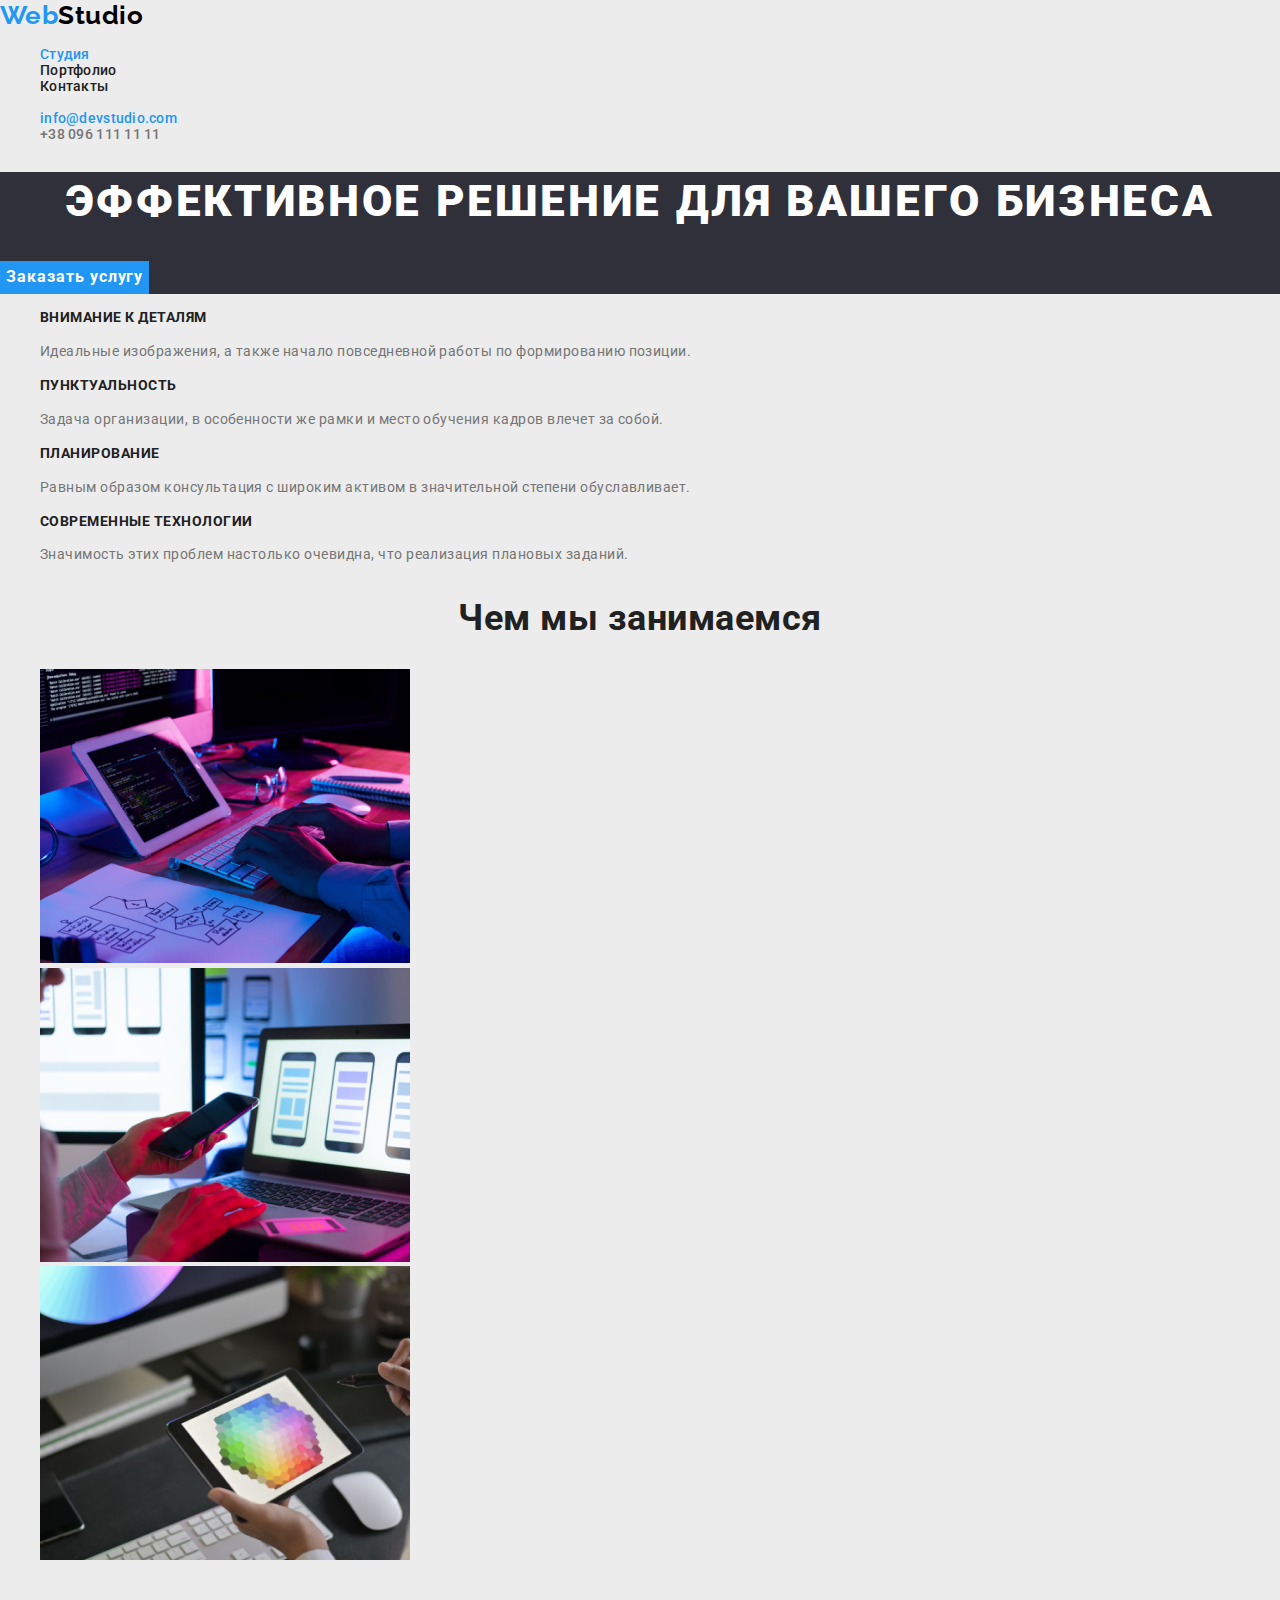
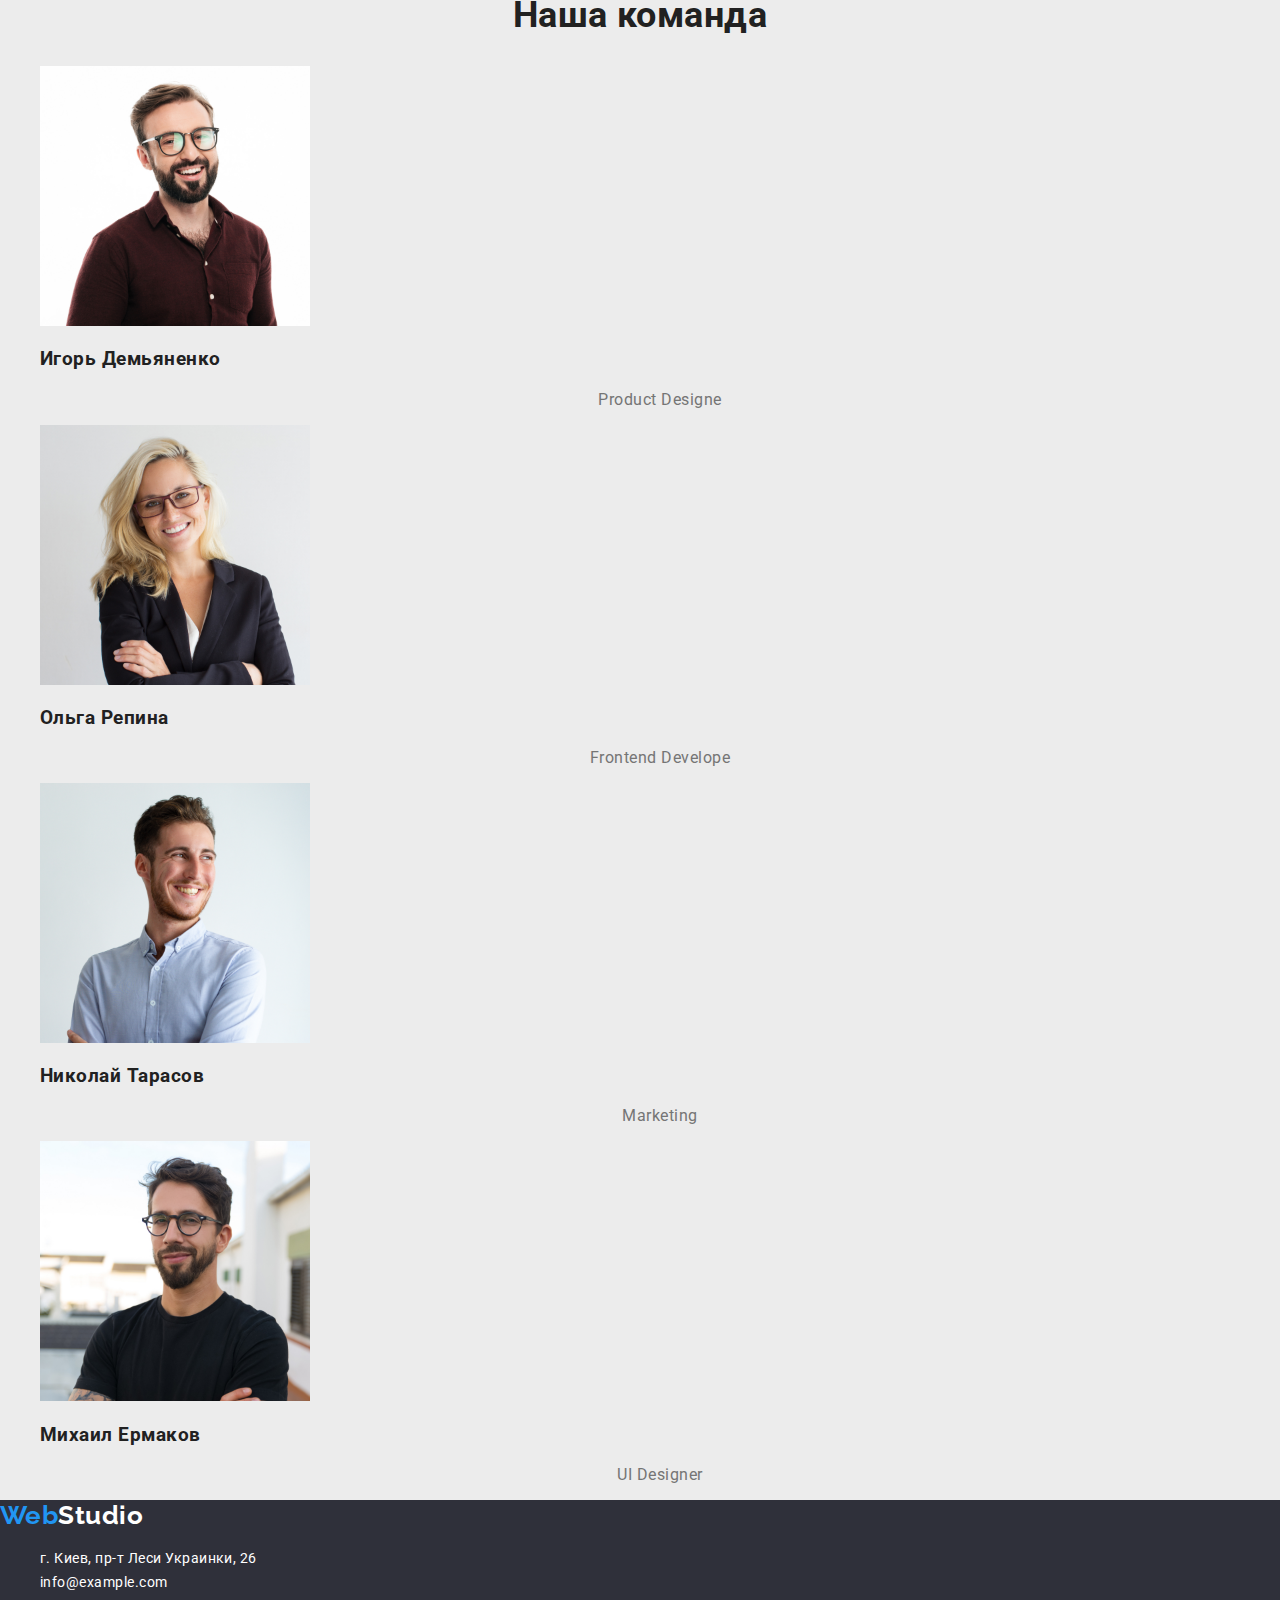
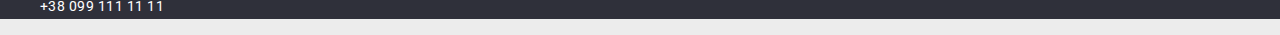
<file: index.html>
<!DOCTYPE html>
<html lang="en">

<head>
    <meta charset="UTF-8">
    <meta http-equiv="X-UA-Compatible" content="IE=edge">
    <meta name="viewport" content="width=device-width, initial-scale=1.0">
    <title>Home work 2</title>
    <!-- Нормализатор -->
    <link rel="stylesheet"
        href="https://cdnjs.cloudflare.com/ajax/libs/modern-normalize/1.0.0/modern-normalize.min.css">
    <!-- Шрифт  -->
    <link rel="preconnect" href="https://fonts.gstatic.com">
    <link
        href="https://fonts.googleapis.com/css2?family=Raleway:wght@700&family=Roboto:wght@400;500;700;900&display=swap"
        rel="stylesheet">
    <!-- Мои стили -->
    <link rel="stylesheet" href="./css/style.css">
</head>

<body>
    <!-- Заполняем header -->
    <header class="header">
        <!-- Верхняя линия -->
        <!-- nav - навигация на другие страницы -->
        <nav class="header-nav">
            <a class="logo-link link" href="">Web<span style="color: #000000;">Studio</span>
            </a>

            <ul class="menu-list">

                <li class="menu-item list">
                    <a class="menu-link link header-color-info" href="">Студия</a>
                </li>

                <li class="menu-item list">
                    <a class="menu-link link color-link-nav" href="./portfolio.html">Портфолио</a>
                </li>

                <li class="menu-item list">
                    <a class="menu-link link color-link-nav" href="">Контакты</a>
                </li>
            </ul>
        </nav>

        <ul class="menu-list">
            <li class="menu-item list">
                <a class="mail-link link header-color-info" href="mailto:info@devstudio.com">info@devstudio.com
                </a>
            </li>

            <li class="menu-item list">
                <a class="tel-link link color" href="tel:+380961111111">+38 096 111 11 11
                </a>
            </li>
        </ul>
    </header>

    <!-- Заполняем main-->
    <main>

        <!-- Шапка -->
        <section class="hero">

            <h1 class="hero-name">
                Эффективное решение для вашего бизнеса
            </h1>

            <button class="modal-btn" type="button">
                Заказать услугу
            </button>

        </section>

        <!-- Особенности -->
        <section class="section-work">
            <ul class="list-section-work">
                <li class="list">
                    <h3 class="heading-stction-features heading">
                        Внимание к деталям
                    </h3>
                    <p class="style-under-heading under-heading">
                        Идеальные изображения, а также начало повседневной работы по формированию позиции.
                    </p>
                </li>

                <li class="list">
                    <h3 class="heading-stction-features heading">
                        Пунктуальность
                    </h3>
                    <p class="style-under-heading under-heading">
                        Задача организации, в особенности же рамки и место обучения кадров влечет за собой.
                    </p>
                </li>

                <li class="list">
                    <h3 class="heading-stction-features heading">
                        Планирование
                    </h3>
                    <p class="style-under-heading under-heading">
                        Равным образом консультация с широким активом в значительной степени обуславливает.
                    </p>
                </li>

                <li class="list">
                    <h3 class="heading-stction-features heading">
                        Современные технологии
                    </h3>
                    <p class="style-under-heading under-heading">
                        Значимость этих проблем настолько очевидна, что реализация плановых заданий.
                    </p>
                </li>
            </ul>
        </section>

        <!-- Чем мы занимаемся -->
        <section>
            <h2 class="style-main-heading heading">Чем мы занимаемся</h2>
            <ul>
                <li class="list">
                    <img src="./images/index/comp.jpg" alt="comp" width="370" height="294">
                </li>

                <li class="list">
                    <img src="./images/index/phone.jpg" alt="phone" width="370" height="294">
                </li>

                <li class="list">
                    <img src="./images/index/apple.jpg" alt="apple" width="370" height="294">
                </li>
            </ul>
        </section>

        <!-- Наша команда -->
        <section>
            <h2 class="style-main-heading heading">Наша команда</h2>
            <ul>
                <li class="list">
                    <img src="./images/index/igor.jpg" alt="igor" width="270" height="260">
                    <h3 class="heading">Игорь Демьяненко</h3>
                    <p class="style-section-team under-heading">Product Designe</p>
                </li>

                <li class="list">
                    <img src="./images/index/olga.jpg" alt="olga" width="270" height="260">
                    <h3 class="heading">Ольга Репина</h3>
                    <p class="style-section-team under-heading">Frontend Develope</p>
                </li>

                <li class="list">
                    <img src="./images/index/nikolay.jpg" alt="nokolay" width="270" height="260">
                    <h3 class="heading">Николай Тарасов</h3>
                    <p class="style-section-team under-heading">Marketing</p>
                </li>

                <li class="list">
                    <img src="./images/index/mihail.jpg" alt="mihail" width="270" height="260">
                    <h3 class="heading">Михаил Ермаков</h3>
                    <p class="style-section-team under-heading">UI Designer</p>
                </li>
            </ul>
        </section>
    </main>

    <!-- footer -->
    <footer class="site-footer">
        <a class="logo-link link" href="./index.html" lang="en">
            Web<span style="color: #ffffff">Studio</span>
        </a>

        <address class="footer-adres">

            <ul class="list">
                <li>
                    <a class="footer-link link" href="https://goo.gl/maps/GLm2jWPZ9G5UtM699" target="_blank"
                        rel="noreferrer noot">
                        г. Киев, пр-т Леси Украинки, 26
                    </a>
                </li>

                <li>
                    <a class="footer-link link" href="mailto:info@example.com">
                        info@example.com
                    </a>
                </li>

                <li>
                    <a class="footer-link link" href="tel:+380991111111">
                        +38 099 111 11 11
                    </a>
                </li>
            </ul>
        </address>
    </footer>
</body>

</html>
</file>
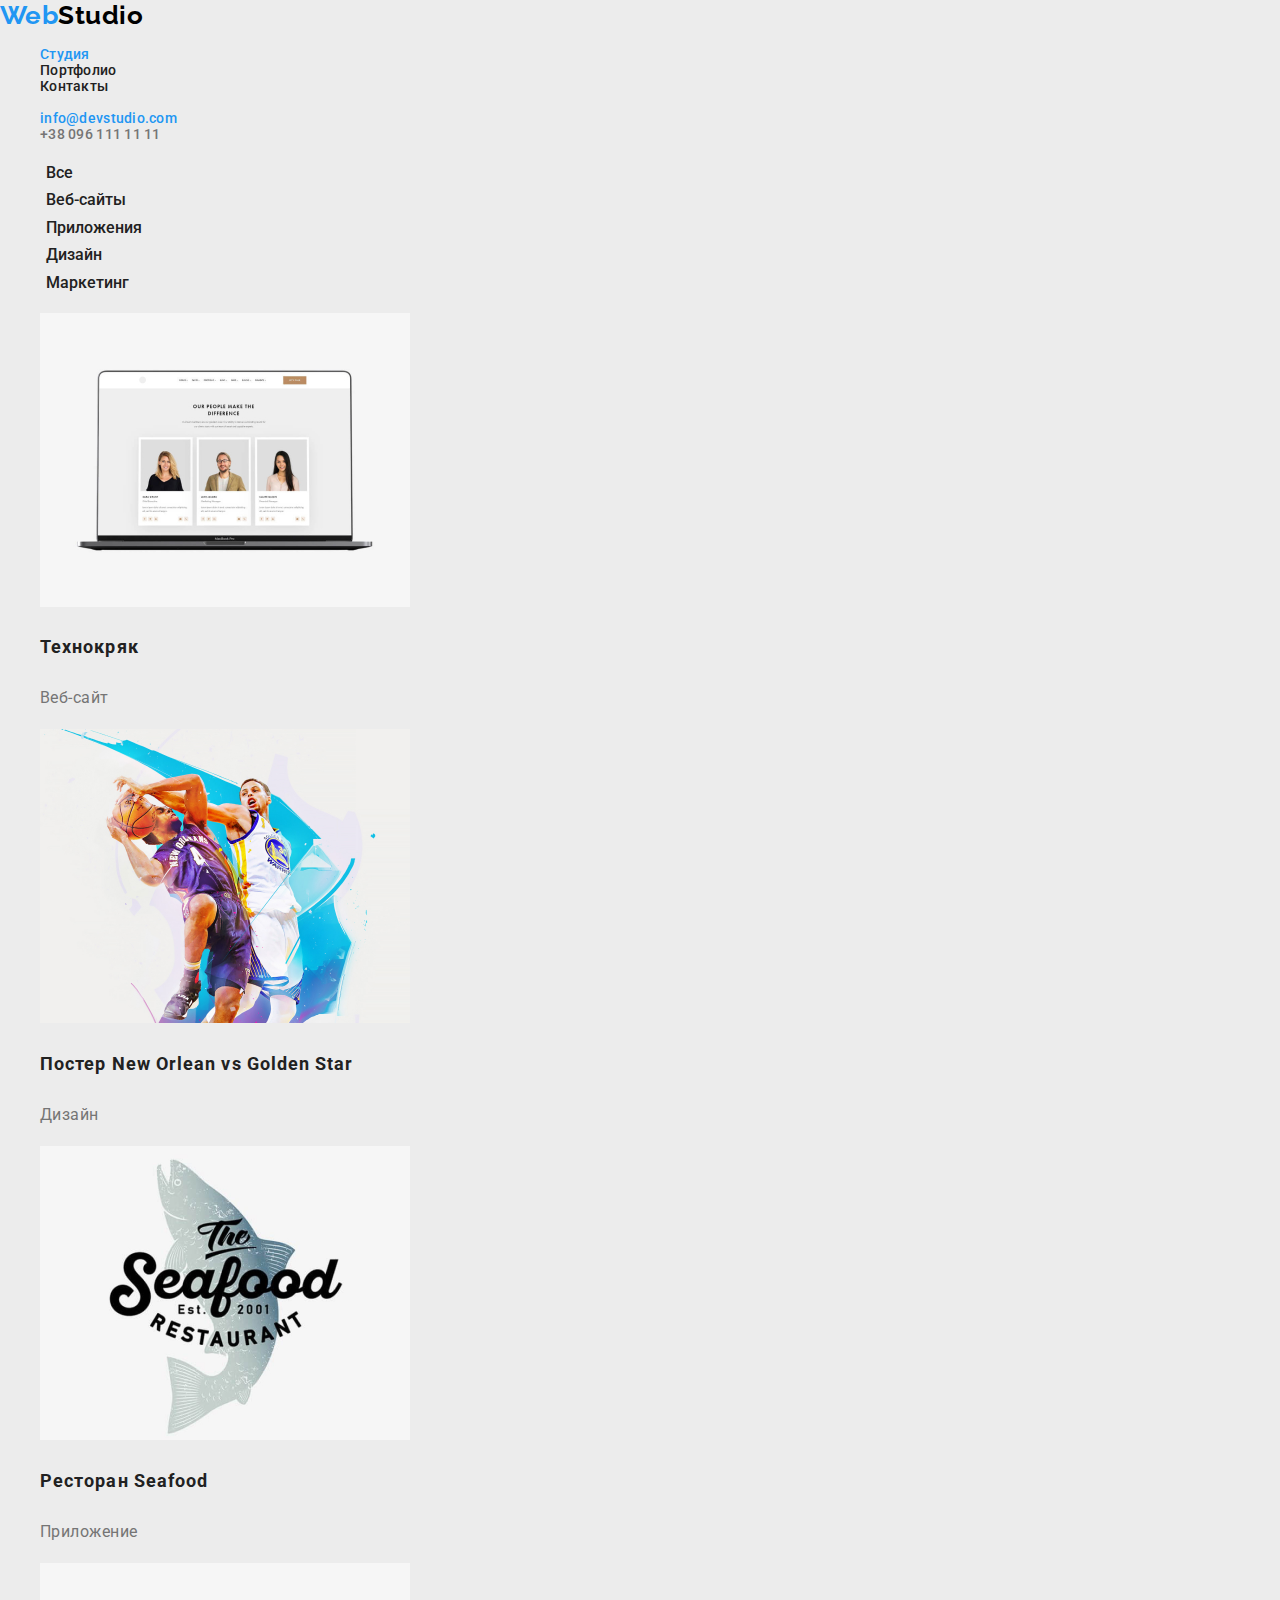
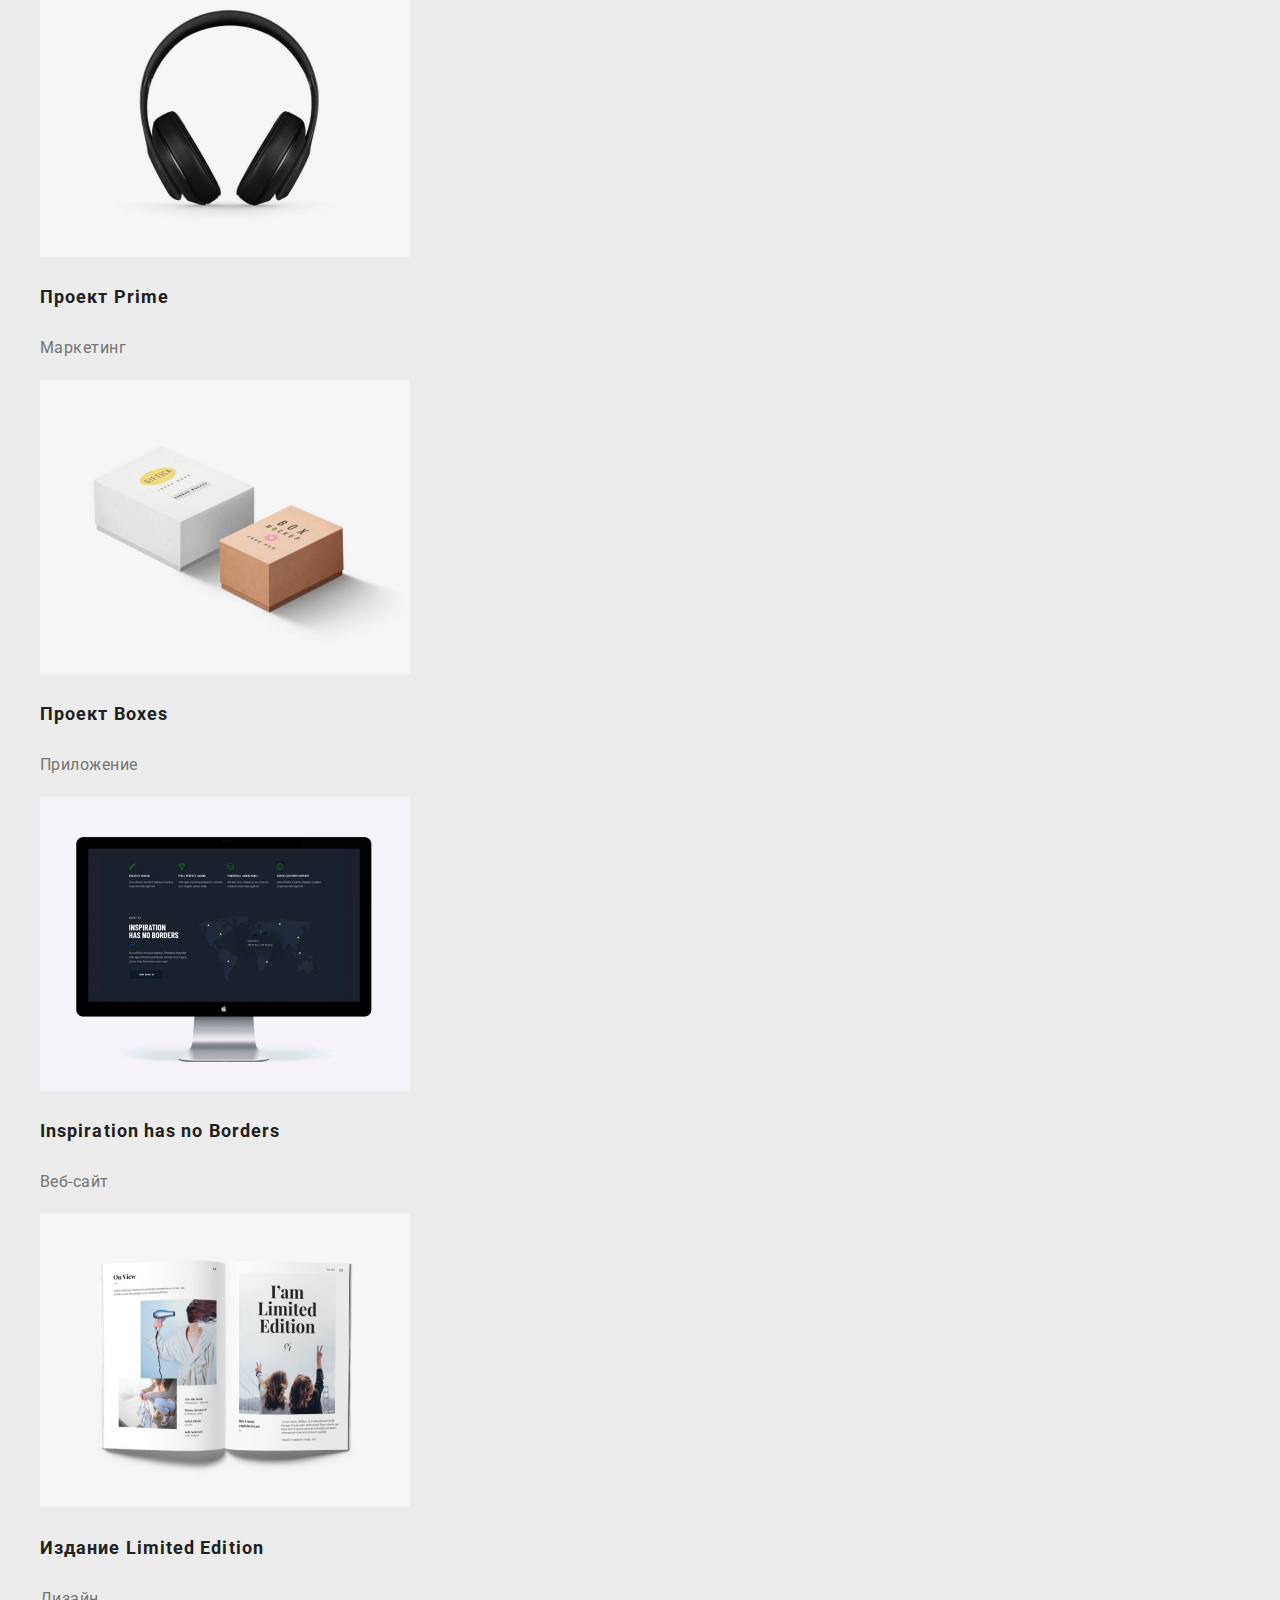
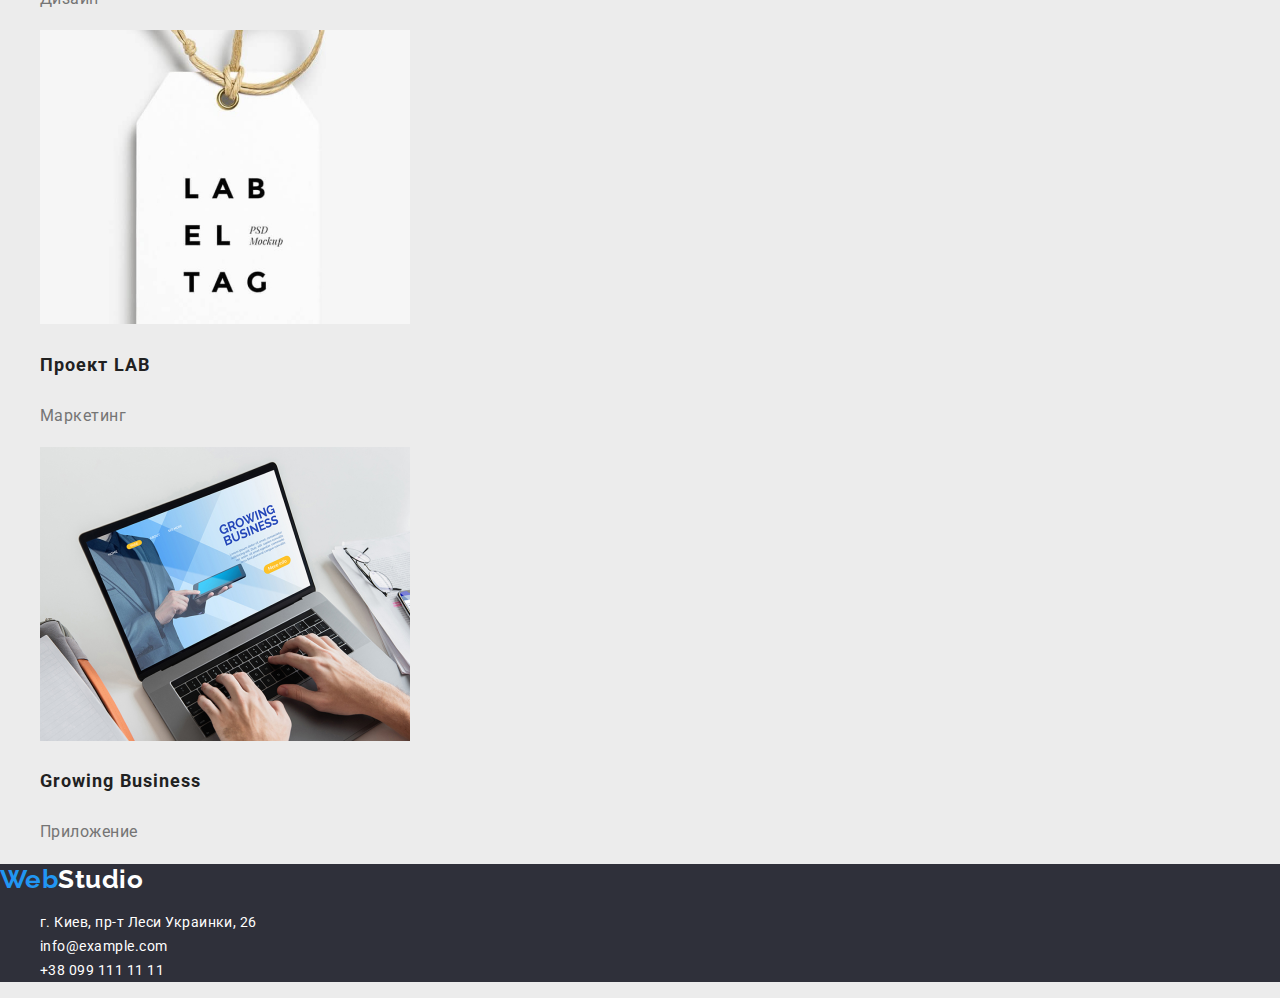
<file: portfolio.html>
<!DOCTYPE html>
<html lang="en">

<head>
    <meta charset="UTF-8">
    <meta http-equiv="X-UA-Compatible" content="IE=edge">
    <meta name="viewport" content="width=device-width, initial-scale=1.0">
    <title>Home work 2</title>
    <!-- Нормализатор -->
    <link rel="stylesheet"
        href="https://cdnjs.cloudflare.com/ajax/libs/modern-normalize/1.0.0/modern-normalize.min.css">
    <!-- Шрифт  -->
    <link rel="preconnect" href="https://fonts.gstatic.com">
    <link
        href="https://fonts.googleapis.com/css2?family=Raleway:wght@700&family=Roboto:wght@400;500;700;900&display=swap"
        rel="stylesheet">
    <!-- Мои стили -->
    <link rel="stylesheet" href="./css/style.css">
</head>

<body>
    <!-- Заполняем header -->
    <header class="header">
        <!-- Верхняя линия -->
        <!-- nav - навигация на другие страницы -->
        <nav class="header-nav">
            <a class="logo-link link" href="">Web<span style="color: #000000;">Studio</span>
            </a>

            <ul class="menu-list">

                <li class="menu-item list">
                    <a class="menu-link link header-color-info" href="">Студия</a>
                </li>

                <li class="menu-item list">
                    <a class="menu-link link color-link-nav" href="./index.html">Портфолио</a>
                </li>

                <li class="menu-item list">
                    <a class="menu-link link color-link-nav" href="">Контакты</a>
                </li>
            </ul>
        </nav>

        <ul class="menu-list">
            <li class="menu-item list">
                <a class="mail-link link header-color-info" href="mailto:info@devstudio.com">info@devstudio.com
                </a>
            </li>

            <li class="menu-item list">
                <a class="tel-link link color" href="tel:+380961111111">+38 096 111 11 11
                </a>
            </li>
        </ul>
    </header>

    <!-- MAIN -->
    <main>
        <!-- SECTION BUTON -->
        <section class="main-section-btn">
            <ul class="list">
                <li><button class="filter-btn" type="button">Все</button>
                </li>
                <li>
                    <button class="filter-btn" type="button">Веб-сайты</button>
                </li>
                <li>
                    <button class="filter-btn" type="button">Приложения</button>
                </li>
                <li>
                    <button class="filter-btn" type="button">Дизайн</button>
                </li>
                <li>
                    <button class="filter-btn" type="button">Маркетинг</button>
                </li>
            </ul>
        </section>


        <!-- LIST IMAGES -->
        <ul class="list">
            <li>
                <img src="./images/portfolio/webSite.jpg" alt="webSite" width="370" height="
294px">
                <h3 class="heading-list-portfolio">
                    Технокряк
                </h3>
                <p class="under-heading-portfilio">Веб-сайт</p>
            </li>

            <li>
                <img src="./images/portfolio/basketball.jpg" alt="basketball" width="370" height="
294px">
                <h3 class="heading-list-portfolio">
                    Постер New Orlean vs Golden Star
                </h3>
                <p class="under-heading-portfilio">Дизайн</p>
            </li>

            <li>
                <img src="./images/portfolio/labell.jpg" alt="label" width="370" height="
294px">
                <h3 class="heading-list-portfolio">
                    Ресторан Seafood
                </h3>
                <p class="under-heading-portfilio">Приложение</p>
            </li>

            <li>
                <img src="./images/portfolio/headphones.jpg" alt="headphones" width="370" height="
294px">
                <h3 class="heading-list-portfolio">
                    Проект Prime
                </h3>
                <p class="under-heading-portfilio">Маркетинг</p>
            </li>
            <li>
                <img src="./images/portfolio/boxes.jpg" alt="boxes" width="370" height="
294px">
                <h3 class="heading-list-portfolio">
                    Проект Boxes
                </h3>
                <p class="under-heading-portfilio">Приложение</p>
            </li>

            <li>
                <img src="./images/portfolio/monitor.jpg" alt="monitor" width="370" height="
294px">
                <h3 class="heading-list-portfolio">
                    Inspiration has no Borders
                </h3>
                <p class="under-heading-portfilio">Веб-сайт</p>
            </li>

            <li>
                <img src="./images/portfolio/magazine.jpg" alt="magazine" width="370" height="
294px">
                <h3 class="heading-list-portfolio">
                    Издание Limited Edition
                </h3>
                <p class="under-heading-portfilio">Дизайн</p>
            </li>

            <li>
                <img src="./images/portfolio/label.jpg" alt="marketing_lab" width="370" height="
294px">
                <h3 class="heading-list-portfolio">
                    Проект LAB
                </h3>
                <p class="under-heading-portfilio">Маркетинг</p>
            </li>

            <li>
                <img src="./images/portfolio/comp.jpg" alt="comp" width="370" height="
294px">
                <h3 class="heading-list-portfolio">
                    Growing Business
                </h3>
                <p class="under-heading-portfilio">Приложение</p>
            </li>
        </ul>

    </main>

    <!-- FOOTER -->
    <footer class="site-footer">
        <a class="logo-link link" href="./index.html" lang="en">
            Web<span style="color: #ffffff">Studio</span>
        </a>

        <address class="footer-adres">

            <ul class="list">
                <li>
                    <a class="footer-link link" href="https://goo.gl/maps/GLm2jWPZ9G5UtM699" target="_blank"
                        rel="noreferrer noot">
                        г. Киев, пр-т Леси Украинки, 26
                    </a>
                </li>

                <li>
                    <a class="footer-link link" href="mailto:info@example.com">
                        info@example.com
                    </a>
                </li>

                <li>
                    <a class="footer-link link" href="tel:+380991111111">
                        +38 099 111 11 11
                    </a>
                </li>
            </ul>
        </address>
    </footer>
</body>

</html>
</file>
<file: css/style.css>
/* переменные для основного цвета текста */
:root {
  --primary-text-color: #212121;
  --titel-text-color: #757575;
  --accent-color: #2196f3;
  --maket-color: #ececec;
  --section-dark-color: #2f303a;
  --color-main-button: #ffffff;
  --bac-color-buttons: #f5f4fa;
}

/* в body задаем цвет странички и цвет шрифта, стиль шрифта */
body {
  background-color: var(--maket-color);
  color: var(--titel-text-color);
  font-family: Roboto, sans-serif;
  letter-spacing: 0.03em;
}

/* ======================== COMPONENTS ===========================================*/
/*Отменяем подчеркивание у ссылок */
.link {
  text-decoration: none;
}

/* сброс точек в li */
.list {
  list-style: none;
}

/* цвет текста заголовков */
.heading,
.heading-list-portfolio {
  color: var(--primary-text-color);
}

/* цвет параграфов */
.under-heading,
.under-heading-portfilio {
  color: var(--titel-text-color);
}

/* цвет фона для шапки и футера */
.hero,
.site-footer {
  background-color: var(--section-dark-color);
}
/* ========================= END COMPONENTS================================*/
/* ========================== HEADER ================================ */
/* WebStudio */
.logo-link {
  font-family: Raleway, sans-serif;
  font-weight: 700;
  font-size: 26px;
  line-height: 1.19;
  color: var(--accent-color);
}
.header-color-info {
  color: var(--accent-color);
}
.color-link-nav {
  color: var(--primary-text-color);
}
.tel-link {
  color: var(--titel-text-color);
}
/* стиль для li */
.menu-item {
  font-weight: 500;
  font-size: 14px;
  line-height: 1.14;
  letter-spacing: 0.02em;
}

/* Ссылка активная */
.menu-link:hover,
.menu-link:focus,
.menu-link:active {
  color: var(--accent-color);
}

.mail-link:active,
.mail-link:hover,
.mail-link:focus {
  color: var(--accent-color);
}

.tel-link:hover,
.tel-link:focus,
.tel-link:active {
  color: var(--accent-color);
}

/* ================================ END HEADER ================================== */

/* =================================MAIN========================================== */
/* Эффективное решение для вашего бизнеса */
.hero-name {
  font-weight: 900;
  font-size: 44px;
  line-height: 1.36;

  text-align: center;
  letter-spacing: 0.06em;
  text-transform: uppercase;

  color: var(--color-main-button);
}
/* Кнопка */
.modal-btn {
  font-weight: 700;
  font-size: 16px;
  line-height: 1.9;

  display: flex;
  letter-spacing: 0.06em;

  color: var(--color-main-button);
  background-color: var(--accent-color);

  cursor: pointer;
  border: transparent;
}

/* <!-- Особенности --> */
.heading-stction-features {
  font-weight: 700;
  font-size: 14px;
  line-height: 1.14;
  text-transform: uppercase;
}

/*<!-- стиль для заголовков секции "Чем мы занимаемся" и "Наша команда"-->*/
.style-main-heading {
  font-weight: 700;
  font-size: 36px;
  line-height: 1.17;
  text-align: center;
}

/* Стиль для параграфов из секции "Особенности"*/
.style-under-heading {
  font-size: 14px;
  line-height: 1.71;
}

/* Стиль для заголовкой из секции "Наша команда" */
.style-section-heading-team {
  font-weight: 500;
  font-size: 16px;
  line-height: 1.19;

  text-align: center;
}

/* Стиль для параграфов из секции "Наша команда" */
.style-section-team {
  font-size: 16px;
  line-height: 1.19;

  text-align: center;
}
/* ==================================== END MAIN ==================================== */

/* ============================== FOOTER ========================================= */
.footer-link {
  color: var(--color-main-button);

  font-style: normal;
  font-size: 14px;
  line-height: 1.71;

  text-decoration: none;
}
.footer-link:focus,
.footer-link:hover {
  color: var(--accent-color);
}
/* ================================== END FOOTER ============================= */

/* ================================== PORTFOLIO ========================= */
.filter-btn {
  font-weight: 500;
  font-size: 16px;
  line-height: 1.6;

  text-align: center;

  /* прозрачность */
  background-color: transparent;

  color: var(--primary-text-color);
  cursor: pointer;
  border: transparent;
}
.filter-btn:focus,
.filter-btn:hover {
  background-color: var(--accent-color);
  color: var(--bac-color-buttons);
}

/* стиль для залоговков списков */
.heading-list-portfolio {
  font-weight: 700;
  font-size: 18px;
  line-height: 2;

  letter-spacing: 0.06em;
}

/*Стиль для параграфов списка */
.under-heading-portfilio {
  font-size: 16px;
  line-height: 1.9;
}
/* =============================== END PORTFOLIO ======================= */
</file>
